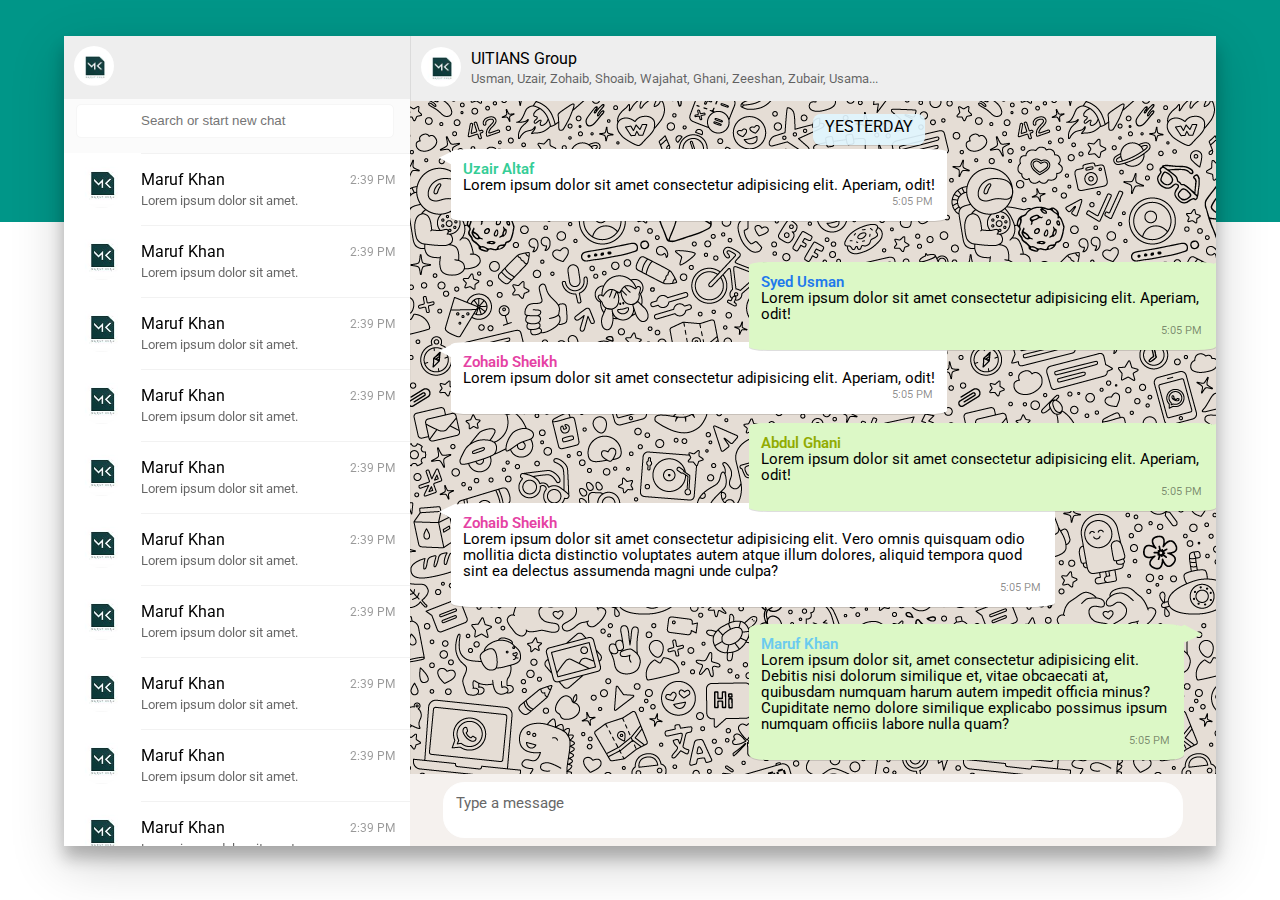
<file: index.html>
<!DOCTYPE html>
<html lang="en">

<head>
    <meta charset="UTF-8">
    <meta name="viewport" content="width=device-width, initial-scale=1.0">
    <meta http-equiv="X-UA-Compatible" content="ie=edge">
    <link rel="stylesheet" href="css/whatsapp.css">
    <link rel="stylesheet" href="https://use.fontawesome.com/releases/v5.2.0/css/all.css" integrity="sha384-hWVjflwFxL6sNzntih27bfxkr27PmbbK/iSvJ+a4+0owXq79v+lsFkW54bOGbiDQ"
        crossorigin="anonymous">
    <link href="https://fonts.googleapis.com/css?family=Roboto:100,300,400" rel="stylesheet">
    <title>WhatsApp Clone</title>
    <link rel="icon" type="image/png" href="images/favicon.png">
</head>

<body>
    <div class="green-header">
    </div>
    <div class="main-div">
        <div class="left-bar">
            <header>
                <div class="left-logo">
                    <img src="images/pp.jpg" alt="">
                </div>
                <div class="right-icons">
                    <i class="fas fa-circle-notch"></i>
                    <i class="fas fa-comment-alt"></i>
                    <i class="fas fa-ellipsis-v hover">
                        <div class="dropdown-content">
                            <a href="#">New Group</a>
                            <a href="#">Profile</a>
                            <a href="#">Archieved</a>
                            <a href="#">Starred</a>
                            <a href="#">Settings</a>
                            <a href="#">Logout</a>
                        </div>
                    </i>

                </div>
            </header>
            <div class="search-bar">
                <i class="fas fa-search"></i>
                <!-- <div class="search-text">Search or start new chat</div> -->
                <label for="">
                    <input type="text" placeholder="Search or start new chat">
                </label>
            </div>
            <div class="box">
                <div class="box1">
                    <div class="box-image">
                        <img src="images/pp.jpg" alt=""> </div>
                    <div class="box-text">
                        <div class="main-text">
                            <div class="box-heading">
                                Maruf Khan
                            </div>
                            <div class="timing">
                                2:39 PM
                            </div>
                        </div>
                        <div class="sub-text">
                            Lorem ipsum dolor sit amet.
                            <div class="hoverme">
                                <i class="fas fa-angle-down"></i>
                            </div>
                        </div>
                    </div>
                </div>
                <div class="box1">
                    <div class="box-image">
                        <img src="images/pp.jpg" alt=""> </div>
                    <div class="box-text">
                        <div class="main-text">
                            <div class="box-heading">
                                Maruf Khan
                            </div>
                            <div class="timing">
                                2:39 PM
                            </div>
                        </div>
                        <div class="sub-text">
                            Lorem ipsum dolor sit amet.
                            <div class="hoverme">
                                <i class="fas fa-angle-down"></i>
                            </div>
                        </div>

                    </div>
                </div>
                <div class="box1">
                    <div class="box-image">
                        <img src="images/pp.jpg" alt=""> </div>
                    <div class="box-text">
                        <div class="main-text">
                            <div class="box-heading">
                                Maruf Khan
                            </div>
                            <div class="timing">
                                2:39 PM
                            </div>
                        </div>
                        <div class="sub-text">
                            Lorem ipsum dolor sit amet.
                            <div class="hoverme">
                                <i class="fas fa-angle-down"></i>
                            </div>
                        </div>
                    </div>
                </div>
                <div class="box1">
                    <div class="box-image">
                        <img src="images/pp.jpg" alt=""> </div>
                    <div class="box-text">
                        <div class="main-text">
                            <div class="box-heading">
                                Maruf Khan
                            </div>
                            <div class="timing">
                                2:39 PM
                            </div>
                        </div>
                        <div class="sub-text">
                            Lorem ipsum dolor sit amet.
                            <div class="hoverme">
                                <i class="fas fa-angle-down"></i>
                            </div>
                        </div>
                    </div>
                </div>
                <div class="box1">
                    <div class="box-image">
                        <img src="images/pp.jpg" alt=""> </div>
                    <div class="box-text">
                        <div class="main-text">
                            <div class="box-heading">
                                Maruf Khan
                            </div>
                            <div class="timing">
                                2:39 PM
                            </div>
                        </div>
                        <div class="sub-text">
                            Lorem ipsum dolor sit amet.
                            <div class="hoverme">
                                <i class="fas fa-angle-down"></i>
                            </div>
                        </div>
                    </div>
                </div>
                <div class="box1">
                    <div class="box-image">
                        <img src="images/pp.jpg" alt=""> </div>
                    <div class="box-text">
                        <div class="main-text">
                            <div class="box-heading">
                                Maruf Khan
                            </div>
                            <div class="timing">
                                2:39 PM
                            </div>
                        </div>
                        <div class="sub-text">
                            Lorem ipsum dolor sit amet.
                            <div class="hoverme">
                                <i class="fas fa-angle-down"></i>
                            </div>
                        </div>
                    </div>
                </div>
                <div class="box1">
                    <div class="box-image">
                        <img src="images/pp.jpg" alt=""> </div>
                    <div class="box-text">
                        <div class="main-text">
                            <div class="box-heading">
                                Maruf Khan
                            </div>
                            <div class="timing">
                                2:39 PM
                            </div>
                        </div>
                        <div class="sub-text">
                            Lorem ipsum dolor sit amet.
                            <div class="hoverme">
                                <i class="fas fa-angle-down"></i>
                            </div>
                        </div>
                    </div>
                </div>
                <div class="box1">
                    <div class="box-image">
                        <img src="images/pp.jpg" alt=""> </div>
                    <div class="box-text">
                        <div class="main-text">
                            <div class="box-heading">
                                Maruf Khan
                            </div>
                            <div class="timing">
                                2:39 PM
                            </div>
                        </div>
                        <div class="sub-text">
                            Lorem ipsum dolor sit amet.
                            <div class="hoverme">
                                <i class="fas fa-angle-down"></i>
                            </div>
                        </div>
                    </div>
                </div>
                <div class="box1">
                    <div class="box-image">
                        <img src="images/pp.jpg" alt=""> </div>
                    <div class="box-text">
                        <div class="main-text">
                            <div class="box-heading">
                                Maruf Khan
                            </div>
                            <div class="timing">
                                2:39 PM
                            </div>
                        </div>
                        <div class="sub-text">
                            Lorem ipsum dolor sit amet.
                            <div class="hoverme">
                                <i class="fas fa-angle-down"></i>
                            </div>
                        </div>
                    </div>
                </div>
                <div class="box1">
                    <div class="box-image">
                        <img src="images/pp.jpg" alt=""> </div>
                    <div class="box-text">
                        <div class="main-text">
                            <div class="box-heading">
                                Maruf Khan
                            </div>
                            <div class="timing">
                                2:39 PM
                            </div>
                        </div>
                        <div class="sub-text">
                            Lorem ipsum dolor sit amet.
                            <div class="hoverme">
                                <i class="fas fa-angle-down"></i>
                            </div>
                        </div>
                    </div>
                </div>
                <div class="box1">
                    <div class="box-image">
                        <img src="images/pp.jpg" alt=""> </div>
                    <div class="box-text">
                        <div class="main-text">
                            <div class="box-heading">
                                Maruf Khan
                            </div>
                            <div class="timing">
                                2:39 PM
                            </div>
                        </div>
                        <div class="sub-text">
                            Lorem ipsum dolor sit amet.
                            <div class="hoverme">
                                <i class="fas fa-angle-down"></i>
                            </div>
                        </div>
                    </div>
                </div>

            </div>


        </div>
        <div class="right-bar">
            <header>
                <div class="left-logo">
                    <img src="images/pp.jpg" alt="">
                </div>
                <div class="chat-heading">
                    <div class="group-name">
                        <span>UITIANS Group</span>
                    </div>

                    <div class="sub-text">
                        <span>Usman, Uzair, Zohaib, Shoaib, Wajahat, Ghani, Zeeshan, Zubair, Usama...</span>
                    </div>
                </div>
                <div class="right-icons">
                    <i class="fas fa-search"></i>
                    <i class="fas fa-paperclip"></i>
                    <i class="fas fa-ellipsis-v hover">
                        <div class="dropdown-content">
                            <a href="#">New Group</a>
                            <a href="#">Profile</a>
                            <a href="#">Archieved</a>
                            <a href="#">Starred</a>
                            <a href="#">Settings</a>
                            <a href="#">Logout</a>
                        </div>
                    </i>
                </div>
            </header>
            <div class="chat-div">
                <div class="yesterday">
                    <span>YESTERDAY</span>
                </div>
                <div class="sender-box">
                    <span class="person-name">Uzair Altaf</span>
                    <br>
                    <span class="person-message">Lorem ipsum dolor sit amet consectetur adipisicing elit. Aperiam, odit!</span>
                    <br>
                    <span class="time-right">5:05 PM</span>
                </div>
                <div class="sender-box2">
                    <span class="person-name">Zohaib Sheikh</span>
                    <br>
                    <span class="person-message">Lorem ipsum dolor sit amet consectetur adipisicing elit. Aperiam, odit!</span>
                    <br>
                    <span class="time-right">5:05 PM</span>
                </div>
                <div class="sender-box3">
                    <span class="person-name">Zohaib Sheikh</span>
                    <br>
                    <span class="person-message">Lorem ipsum dolor sit amet consectetur adipisicing elit. Vero omnis quisquam odio mollitia dicta distinctio
                        voluptates autem atque illum dolores, aliquid tempora quod sint ea delectus assumenda magni unde
                        culpa?
                    </span>
                    <br>
                    <span class="time-right">5:05 PM</span>
                </div>

                <div class="today">
                    <span>TODAY</span>
                </div>
                <div class="receiver-box">
                    <span class="person-name">Syed Usman</span>
                    <br>
                    <span class="person-message">Lorem ipsum dolor sit amet consectetur adipisicing elit. Aperiam, odit!</span>
                    <br>
                    <span class="time-right">5:05 PM</span>
                </div>
                <div class="receiver-box2">
                    <span class="person-name">Abdul Ghani</span>
                    <br>
                    <span class="person-message">Lorem ipsum dolor sit amet consectetur adipisicing elit. Aperiam, odit!</span>
                    <br>
                    <span class="time-right">5:05 PM</span>
                </div>
                <div class="receiver-box3">
                    <span class="person-name">Maruf Khan</span>
                    <br>
                    <span class="person-message">Lorem ipsum dolor sit, amet consectetur adipisicing elit. Debitis nisi dolorum similique et, vitae obcaecati
                        at, quibusdam numquam harum autem impedit officia minus? Cupiditate nemo dolore similique explicabo
                        possimus ipsum numquam officiis labore nulla quam?</span>
                    <br>
                    <span class="time-right">5:05 PM</span>
                </div>
            </div>
            <footer>
                <div class="left">
                    <i class="far fa-grin"></i>
                </div>
                <div class="center">
                    <div class="dynamictext" contentEditable="true" data-text="Type a message"></div>
                    <!-- <textarea name="" id="" cols="115" rows="5" placeholder="Type a message"></textarea> -->
                </div>
                <div class="right">
                    <i class="fas fa-microphone"></i>
                </div>
            </footer>
        </div>
    </div>
</body>

</html>
</file>
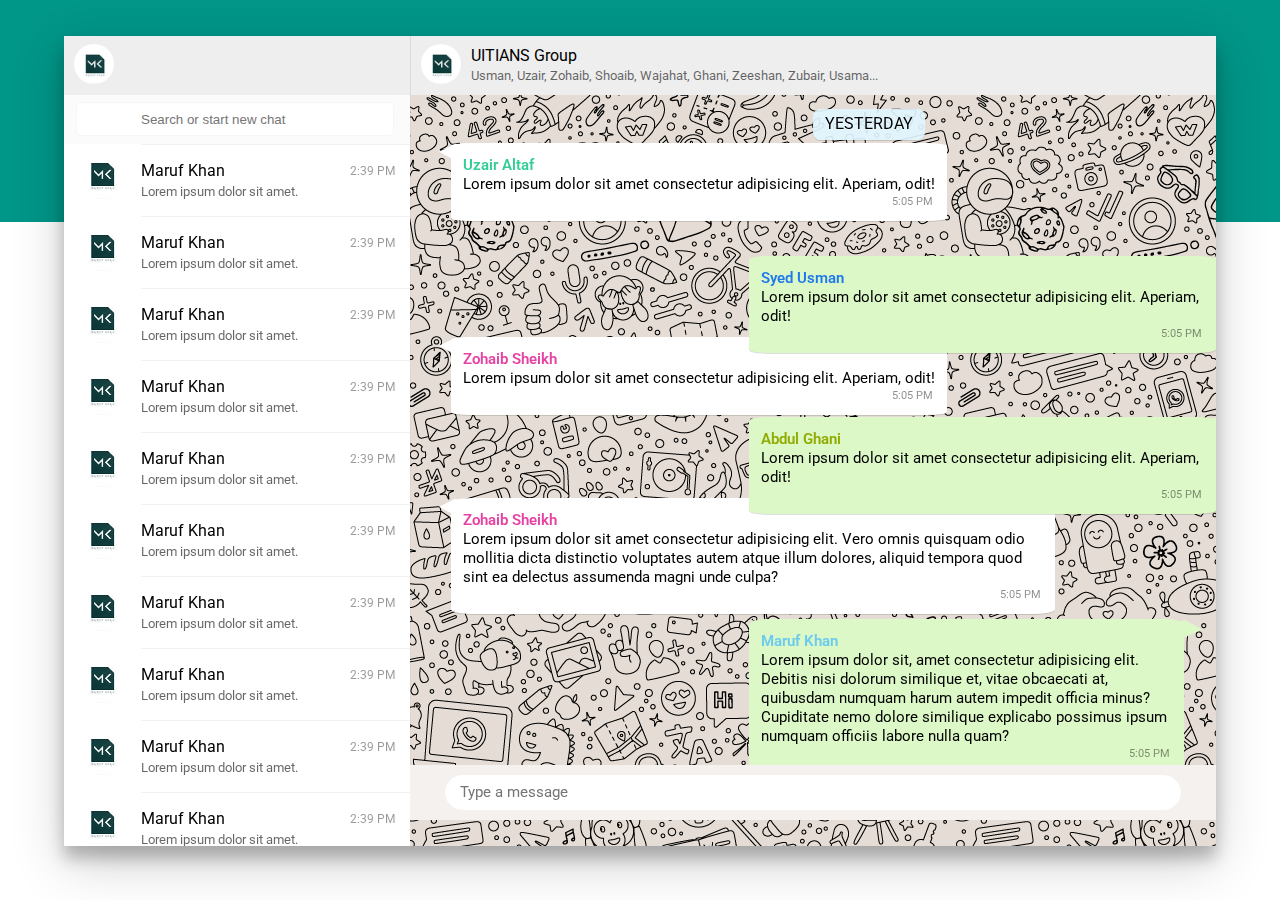
<file: whatsapp.html>
<!DOCTYPE html>
<html lang="en">

<head>
    <meta charset="UTF-8">
    <meta name="viewport" content="width=device-width, initial-scale=1.0">
    <meta http-equiv="X-UA-Compatible" content="ie=edge">
    <link rel="stylesheet" href="whatsapp.css">
    <link rel="stylesheet" href="https://use.fontawesome.com/releases/v5.2.0/css/all.css" integrity="sha384-hWVjflwFxL6sNzntih27bfxkr27PmbbK/iSvJ+a4+0owXq79v+lsFkW54bOGbiDQ"
        crossorigin="anonymous">
    <link href="https://fonts.googleapis.com/css?family=Roboto:100,300,400" rel="stylesheet">
    <title>WhatsApp Clone</title>
    <link rel="icon" type="image/png" href="images/favicon.png">
</head>

<body>
    <div class="green-header">
    </div>
    <div class="main-div">
        <div class="left-bar">
            <header>
                <div class="left-logo">
                    <img src="images/pp.jpg" alt="">
                </div>
                <div class="right-icons">
                    <i class="fas fa-circle-notch"></i>
                    <i class="fas fa-comment-alt"></i>
                    <i class="fas fa-ellipsis-v hover">
                        <div class="dropdown-content">
                            <a href="#">New Group</a>
                            <a href="#">Profile</a>
                            <a href="#">Archieved</a>
                            <a href="#">Starred</a>
                            <a href="#">Settings</a>
                            <a href="#">Logout</a>
                        </div>
                    </i>

                </div>
            </header>
            <div class="search-bar">
                <i class="fas fa-search"></i>
                <!-- <div class="search-text">Search or start new chat</div> -->
                <label for="">
                    <input type="text" placeholder="Search or start new chat">
                </label>
            </div>
            <div class="box">
                <div class="box1">
                    <div class="box-image">
                        <img src="images/pp.jpg" alt=""> </div>
                    <div class="box-text">
                        <div class="main-text">
                            <div class="box-heading">
                                Maruf Khan
                            </div>
                            <div class="timing">
                                2:39 PM
                            </div>
                        </div>
                        <div class="sub-text">
                            Lorem ipsum dolor sit amet.
                            <div class="hoverme">
                                <i class="fas fa-angle-down"></i>
                            </div>
                        </div>
                    </div>
                </div>
                <div class="box1">
                    <div class="box-image">
                        <img src="images/pp.jpg" alt=""> </div>
                    <div class="box-text">
                        <div class="main-text">
                            <div class="box-heading">
                                Maruf Khan
                            </div>
                            <div class="timing">
                                2:39 PM
                            </div>
                        </div>
                        <div class="sub-text">
                            Lorem ipsum dolor sit amet.
                            <div class="hoverme">
                                <i class="fas fa-angle-down"></i>
                            </div>
                        </div>

                    </div>
                </div>
                <div class="box1">
                    <div class="box-image">
                        <img src="images/pp.jpg" alt=""> </div>
                    <div class="box-text">
                        <div class="main-text">
                            <div class="box-heading">
                                Maruf Khan
                            </div>
                            <div class="timing">
                                2:39 PM
                            </div>
                        </div>
                        <div class="sub-text">
                            Lorem ipsum dolor sit amet.
                            <div class="hoverme">
                                <i class="fas fa-angle-down"></i>
                            </div>
                        </div>
                    </div>
                </div>
                <div class="box1">
                    <div class="box-image">
                        <img src="images/pp.jpg" alt=""> </div>
                    <div class="box-text">
                        <div class="main-text">
                            <div class="box-heading">
                                Maruf Khan
                            </div>
                            <div class="timing">
                                2:39 PM
                            </div>
                        </div>
                        <div class="sub-text">
                            Lorem ipsum dolor sit amet.
                            <div class="hoverme">
                                <i class="fas fa-angle-down"></i>
                            </div>
                        </div>
                    </div>
                </div>
                <div class="box1">
                    <div class="box-image">
                        <img src="images/pp.jpg" alt=""> </div>
                    <div class="box-text">
                        <div class="main-text">
                            <div class="box-heading">
                                Maruf Khan
                            </div>
                            <div class="timing">
                                2:39 PM
                            </div>
                        </div>
                        <div class="sub-text">
                            Lorem ipsum dolor sit amet.
                            <div class="hoverme">
                                <i class="fas fa-angle-down"></i>
                            </div>
                        </div>
                    </div>
                </div>
                <div class="box1">
                    <div class="box-image">
                        <img src="images/pp.jpg" alt=""> </div>
                    <div class="box-text">
                        <div class="main-text">
                            <div class="box-heading">
                                Maruf Khan
                            </div>
                            <div class="timing">
                                2:39 PM
                            </div>
                        </div>
                        <div class="sub-text">
                            Lorem ipsum dolor sit amet.
                            <div class="hoverme">
                                <i class="fas fa-angle-down"></i>
                            </div>
                        </div>
                    </div>
                </div>
                <div class="box1">
                    <div class="box-image">
                        <img src="images/pp.jpg" alt=""> </div>
                    <div class="box-text">
                        <div class="main-text">
                            <div class="box-heading">
                                Maruf Khan
                            </div>
                            <div class="timing">
                                2:39 PM
                            </div>
                        </div>
                        <div class="sub-text">
                            Lorem ipsum dolor sit amet.
                            <div class="hoverme">
                                <i class="fas fa-angle-down"></i>
                            </div>
                        </div>
                    </div>
                </div>
                <div class="box1">
                    <div class="box-image">
                        <img src="images/pp.jpg" alt=""> </div>
                    <div class="box-text">
                        <div class="main-text">
                            <div class="box-heading">
                                Maruf Khan
                            </div>
                            <div class="timing">
                                2:39 PM
                            </div>
                        </div>
                        <div class="sub-text">
                            Lorem ipsum dolor sit amet.
                            <div class="hoverme">
                                <i class="fas fa-angle-down"></i>
                            </div>
                        </div>
                    </div>
                </div>
                <div class="box1">
                    <div class="box-image">
                        <img src="images/pp.jpg" alt=""> </div>
                    <div class="box-text">
                        <div class="main-text">
                            <div class="box-heading">
                                Maruf Khan
                            </div>
                            <div class="timing">
                                2:39 PM
                            </div>
                        </div>
                        <div class="sub-text">
                            Lorem ipsum dolor sit amet.
                            <div class="hoverme">
                                <i class="fas fa-angle-down"></i>
                            </div>
                        </div>
                    </div>
                </div>
                <div class="box1">
                    <div class="box-image">
                        <img src="images/pp.jpg" alt=""> </div>
                    <div class="box-text">
                        <div class="main-text">
                            <div class="box-heading">
                                Maruf Khan
                            </div>
                            <div class="timing">
                                2:39 PM
                            </div>
                        </div>
                        <div class="sub-text">
                            Lorem ipsum dolor sit amet.
                            <div class="hoverme">
                                <i class="fas fa-angle-down"></i>
                            </div>
                        </div>
                    </div>
                </div>
                <div class="box1">
                    <div class="box-image">
                        <img src="images/pp.jpg" alt=""> </div>
                    <div class="box-text">
                        <div class="main-text">
                            <div class="box-heading">
                                Maruf Khan
                            </div>
                            <div class="timing">
                                2:39 PM
                            </div>
                        </div>
                        <div class="sub-text">
                            Lorem ipsum dolor sit amet.
                            <div class="hoverme">
                                <i class="fas fa-angle-down"></i>
                            </div>
                        </div>
                    </div>
                </div>

            </div>


        </div>
        <div class="right-bar">
            <header>
                <div class="left-logo">
                    <img src="images/pp.jpg" alt="">
                </div>
                <div class="chat-heading">
                    <div class="group-name">
                        <span>UITIANS Group</span>
                    </div>

                    <div class="sub-text">
                        <span>Usman, Uzair, Zohaib, Shoaib, Wajahat, Ghani, Zeeshan, Zubair, Usama...</span>
                    </div>
                </div>
                <div class="right-icons">
                    <i class="fas fa-search"></i>
                    <i class="fas fa-paperclip"></i>
                    <i class="fas fa-ellipsis-v hover">
                        <div class="dropdown-content">
                            <a href="#">New Group</a>
                            <a href="#">Profile</a>
                            <a href="#">Archieved</a>
                            <a href="#">Starred</a>
                            <a href="#">Settings</a>
                            <a href="#">Logout</a>
                        </div>
                    </i>
                </div>
            </header>
            <div class="chat-div">
                <div class="yesterday">
                    <span>YESTERDAY</span>
                </div>
                <div class="sender-box">
                    <span class="person-name">Uzair Altaf</span>
                    <br>
                    <span class="person-message">Lorem ipsum dolor sit amet consectetur adipisicing elit. Aperiam, odit!</span>
                    <br>
                    <span class="time-right">5:05 PM</span>
                </div>
                <div class="sender-box2">
                    <span class="person-name">Zohaib Sheikh</span>
                    <br>
                    <span class="person-message">Lorem ipsum dolor sit amet consectetur adipisicing elit. Aperiam, odit!</span>
                    <br>
                    <span class="time-right">5:05 PM</span>
                </div>
                <div class="sender-box3">
                    <span class="person-name">Zohaib Sheikh</span>
                    <br>
                    <span class="person-message">Lorem ipsum dolor sit amet consectetur adipisicing elit. Vero omnis quisquam odio mollitia dicta distinctio
                        voluptates autem atque illum dolores, aliquid tempora quod sint ea delectus assumenda magni unde
                        culpa?
                    </span>
                    <br>
                    <span class="time-right">5:05 PM</span>
                </div>

                <div class="today">
                    <span>TODAY</span>
                </div>
                <div class="receiver-box">
                    <span class="person-name">Syed Usman</span>
                    <br>
                    <span class="person-message">Lorem ipsum dolor sit amet consectetur adipisicing elit. Aperiam, odit!</span>
                    <br>
                    <span class="time-right">5:05 PM</span>
                </div>
                <div class="receiver-box2">
                    <span class="person-name">Abdul Ghani</span>
                    <br>
                    <span class="person-message">Lorem ipsum dolor sit amet consectetur adipisicing elit. Aperiam, odit!</span>
                    <br>
                    <span class="time-right">5:05 PM</span>
                </div>
                <div class="receiver-box3">
                    <span class="person-name">Maruf Khan</span>
                    <br>
                    <span class="person-message">Lorem ipsum dolor sit, amet consectetur adipisicing elit. Debitis nisi dolorum similique et, vitae obcaecati
                        at, quibusdam numquam harum autem impedit officia minus? Cupiditate nemo dolore similique explicabo
                        possimus ipsum numquam officiis labore nulla quam?</span>
                    <br>
                    <span class="time-right">5:05 PM</span>
                </div>
            </div>
            <footer>
                <div class="left">
                    <i class="far fa-grin"></i>
                </div>
                <div class="center">
                    <textarea name="" id="" cols="115" rows="5" placeholder="Type a message"></textarea>
                </div>
                <div class="right">
                    <i class="fas fa-microphone"></i>
                </div>
            </footer>
        </div>
    </div>
</body>

</html>
</file>
<file: css/whatsapp.css>
@charset "UTF-8";
html,
body,
div,
span,
applet,
object,
iframe,
h1,
h2,
h3,
h4,
h5,
h6,
p,
blockquote,
pre,
a,
abbr,
acronym,
address,
big,
cite,
code,
del,
dfn,
em,
img,
ins,
kbd,
q,
s,
samp,
small,
strike,
strong,
sub,
sup,
tt,
var,
b,
u,
i,
center,
dl,
dt,
dd,
ol,
ul,
li,
fieldset,
form,
label,
legend,
table,
caption,
tbody,
tfoot,
thead,
tr,
th,
td,
article,
aside,
canvas,
details,
embed,
figure,
figcaption,
footer,
header,
hgroup,
menu,
nav,
output,
ruby,
section,
summary,
time,
mark,
audio,
video {
  margin: 0;
  padding: 0;
  border: 0;
  font-size: 100%;
  font: inherit;
  vertical-align: baseline;
}

/* HTML5 display-role reset for older browsers */
article,
aside,
details,
figcaption,
figure,
footer,
header,
hgroup,
menu,
nav,
section {
  display: block;
}

body {
  line-height: 1;
}

ol,
ul {
  list-style: none;
}

blockquote,
q {
  quotes: none;
}

blockquote:before,
blockquote:after,
q:before,
q:after {
  content: "";
  content: none;
}

table {
  border-collapse: collapse;
  border-spacing: 0;
}

.box::-webkit-scrollbar {
  width: 0.5em;
}

.chat-div::-webkit-scrollbar {
  width: 0.5em;
}

.box::-webkit-scrollbar-track {
  -webkit-box-shadow: inset 0 0 6px rgba(0, 0, 0, 0.2);
}

.chat-div::-webkit-scrollbar-track {
  -webkit-box-shadow: inset 0 0 6px rgba(0, 0, 0, 0.2);
}

.box::-webkit-scrollbar-thumb {
  background-color: darkgrey;
  outline: 1px solid slategrey;
}

.chat-div::-webkit-scrollbar-thumb {
  background-color: darkgrey;
  outline: 1px solid slategrey;
}

.green-header {
  background-color: #009688;
  height: 222px;
  top: 0;
  width: 100%;
  z-index: 1;
  left: 0;
  position: absolute;
}

.main-div {
  box-shadow: 0 17px 50px 0 rgba(0, 0, 0, 0.19), 0 12px 15px 0 rgba(0, 0, 0, 0.24);
  background-color: darkslategray;
  height: 90%;
  width: 90%;
  position: absolute;
  display: flex;
  z-index: 9999;
  margin: 0 auto;
  top: 4%;
  left: 5%;
}
.main-div .left-bar {
  left: 0;
  top: 0;
  width: 30%;
  height: 100%;
  background-color: #fff;
}
.main-div .left-bar header {
  background-color: #eeeeee;
  height: 7%;
  width: 27%;
  align-items: center;
  position: fixed;
  z-index: 1000;
  display: flex;
}
.main-div .left-bar header .left-logo {
  flex-grow: 1;
  padding: 10px;
  align-items: center;
}
.main-div .left-bar header .left-logo img {
  -webkit-user-drag: none;
  -moz-user-drag: none;
  border-radius: 50%;
  width: 40px;
  height: 40px;
}
.main-div .left-bar header .right-icons {
  padding: 10px;
}
.main-div .left-bar header .right-icons i {
  cursor: pointer;
  padding-right: 30px;
  color: #808080a3;
  font-size: 1.1rem;
}
.main-div .left-bar header .right-icons .hover:hover > div {
  display: block;
}
.main-div .left-bar header .right-icons .dropdown-content {
  font-family: "Roboto", sans-serif;
  padding: 9px 0px;
  display: none;
  position: absolute;
  right: 9%;
  background-color: white;
  border-radius: 3px;
  min-width: 150px;
  box-shadow: 0px 8px 16px 0px rgba(0, 0, 0, 0.2);
  z-index: 1;
}
.main-div .left-bar header .right-icons .dropdown-content a {
  font-weight: 300;
  color: black;
  padding: 12px 16px;
  text-decoration: none;
  display: block;
}
.main-div .left-bar header .right-icons .dropdown-content a:hover {
  background-color: #f1f1f1;
}
.main-div .left-bar .search-bar {
  background-color: #fbfbfb;
  flex: none;
  height: 7%;
  top: 7.5%;
  box-sizing: border-box;
  position: relative;
  z-index: 100;
}
.main-div .left-bar .search-bar i {
  color: lightgray;
  background: none !important;
  position: absolute;
  z-index: 100;
  width: 24px;
  height: 24px;
  left: 24px;
  top: 15px;
}
.main-div .left-bar .search-bar label {
  margin-left: 12px;
  padding-left: 64px;
  padding-right: 54px;
  background-color: #fff;
  border-radius: 5px;
  border: 1px solid #f6f6f6;
  margin-top: 7px;
  align-items: center;
  box-sizing: border-box;
  display: flex;
  height: 34px;
  width: calc(100% - 28px);
  position: absolute;
}
.main-div .left-bar .search-bar label input {
  outline: none;
  resize: none;
  padding: 0;
  border: none;
  text-align: left;
  width: 100%;
  height: 24px;
}
.main-div .left-bar .box {
  flex-direction: column;
  flex-grow: 1;
  z-index: 1;
  margin: 0;
  padding: 0;
  border: 0;
  height: 77%;
  width: 27%;
  top: 17%;
  position: fixed;
  overflow-x: hidden;
  overflow-y: scroll;
}
.main-div .left-bar .box .box1 {
  font-family: "Roboto", sans-serif;
  display: flex;
  flex-direction: row;
  height: 72px;
  width: 100%;
  position: relative;
}
.main-div .left-bar .box .box1:hover {
  background-color: rgba(211, 211, 211, 0.425);
}
.main-div .left-bar .box .box-image {
  padding: 6px 15px 0 13px;
}
.main-div .left-bar .box img {
  user-select: none;
  -webkit-user-drag: none;
  -moz-user-drag: none;
  width: 49px;
  height: 49px;
  border-radius: 50%;
}
.main-div .left-bar .box .box-text {
  display: flex;
  flex-grow: 1;
  flex-direction: column;
  padding-right: 15px;
  border-top: 1px solid #f2f2f2;
  justify-content: center;
}
.main-div .left-bar .box .main-text {
  display: flex;
  align-items: center;
  line-height: normal;
}
.main-div .left-bar .box .main-text .box-heading {
  font-weight: normal;
  font-size: 16px;
  line-height: 21px;
  display: flex;
  text-align: left;
  flex-grow: 1;
}
.main-div .left-bar .box .main-text .timing {
  color: rgba(0, 0, 0, 0.4);
  flex: none;
  font-size: 12px;
  overflow: hidden;
}
.main-div .left-bar .box .sub-text {
  align-items: center;
  color: rgba(0, 0, 0, 0.6);
  display: flex;
  font-size: 13px;
  line-height: 19px;
  min-height: 20px;
}
.main-div .left-bar .box .hoverme {
  color: lightgray;
  float: right;
  padding-left: 37%;
  font-size: 22px;
  cursor: pointer;
}
.main-div .left-bar .box .hoverme i {
  display: none;
}
.main-div .left-bar .box .sub-text:hover > .hoverme i {
  display: block;
}
.main-div .right-bar {
  background-image: url(../images/chat-bg.png);
  height: 100%;
  width: 70%;
  background-color: #e5ddd5;
}
.main-div .right-bar header {
  border-left: 1px solid rgba(0, 0, 0, 0.08);
  box-sizing: border-box;
  display: flex;
  background-color: #eeeeee;
  height: 8%;
  width: 100%;
  align-items: center;
  position: relative;
  z-index: 1000;
}
.main-div .right-bar header .left-logo {
  padding: 10px;
  align-items: center;
}
.main-div .right-bar header .left-logo img {
  -webkit-user-drag: none;
  -moz-user-drag: none;
  border-radius: 50%;
  width: 40px;
  height: 40px;
}
.main-div .right-bar header .chat-heading {
  flex-direction: column;
  flex-grow: 1;
  display: flex;
}
.main-div .right-bar header .chat-heading .group-name {
  display: flex;
}
.main-div .right-bar header .chat-heading .group-name span {
  font-family: "Roboto", sans-serif;
  font-weight: normal;
  font-size: 16px;
  line-height: 21px;
  overflow: hidden;
  display: flex;
  white-space: nowrap;
  text-overflow: ellipsis;
}
.main-div .right-bar header .chat-heading .sub-text span {
  color: rgba(0, 0, 0, 0.6);
  font-size: 13px;
  font-family: "Roboto", sans-serif;
  font-weight: normal;
  line-height: 20px;
  min-height: 20px;
}
.main-div .right-bar header .right-icons {
  padding: 10px;
}
.main-div .right-bar header .right-icons i {
  cursor: pointer;
  padding-right: 30px;
  color: #808080a3;
  font-size: 1.1rem;
}
.main-div .right-bar header .right-icons .hover:hover > div {
  display: block;
}
.main-div .right-bar header .right-icons .dropdown-content {
  font-family: "Roboto", sans-serif;
  padding: 9px 0px;
  display: none;
  position: absolute;
  right: 4%;
  background-color: white;
  border-radius: 3px;
  min-width: 150px;
  box-shadow: 0px 8px 16px 0px rgba(0, 0, 0, 0.2);
  z-index: 1;
}
.main-div .right-bar header .right-icons .dropdown-content a {
  font-weight: 300;
  color: black;
  padding: 12px 16px;
  text-decoration: none;
  display: block;
}
.main-div .right-bar header .right-icons .dropdown-content a:hover {
  background-color: #f1f1f1;
}
.main-div .right-bar .chat-div {
  font-family: "Roboto", sans-serif;
  left: 0;
  top: 0;
  position: relative;
  box-sizing: border-box;
  display: flex;
  height: 84%;
  overflow-x: hidden;
  overflow-y: scroll;
  width: 100%;
  border-left: 1px solid rgba(0, 0, 0, 0.03);
}
.main-div .right-bar .chat-div .sender-box {
  position: absolute;
  background-color: #fff;
  padding: 12px;
  border-radius: 4%;
  box-shadow: 0 1px 0.5px rgba(0, 0, 0, 0.13);
  margin: 6% 6% 2% 5%;
}
.main-div .right-bar .chat-div .sender-box .person-name {
  font-weight: 600;
  font-size: 15px;
  color: #35cd96;
}
.main-div .right-bar .chat-div .sender-box:before {
  background-color: #fff;
  content: " ";
  display: block;
  height: 15px;
  position: absolute;
  top: 2px;
  transform: rotate(46deg) skew(-42deg);
  -moz-transform: rotate(29deg) skew(-35deg);
  -webkit-transform: rotate(29deg) skew(-35deg);
  width: 20px;
  left: -1%;
}
.main-div .right-bar .chat-div .sender-box2 {
  position: absolute;
  background-color: #fff;
  padding: 12px;
  border-radius: 4%;
  box-shadow: 0 1px 0.5px rgba(0, 0, 0, 0.13);
  margin: 30% 6% 2% 5%;
}
.main-div .right-bar .chat-div .sender-box2 .person-name {
  font-weight: 600;
  font-size: 15px;
  color: #e542a3;
}
.main-div .right-bar .chat-div .sender-box2:before {
  background-color: #fff;
  content: " ";
  display: block;
  height: 15px;
  position: absolute;
  top: 2px;
  transform: rotate(46deg) skew(-42deg);
  -moz-transform: rotate(29deg) skew(-35deg);
  -webkit-transform: rotate(29deg) skew(-35deg);
  width: 20px;
  left: -1%;
}
.main-div .right-bar .chat-div .sender-box3 {
  position: absolute;
  background-color: #fff;
  padding: 12px;
  border-radius: 4%;
  box-shadow: 0 1px 0.5px rgba(0, 0, 0, 0.13);
  margin: 50% 20% 2% 5%;
}
.main-div .right-bar .chat-div .sender-box3 .person-name {
  font-weight: 600;
  font-size: 15px;
  color: #e542a3;
}
.main-div .right-bar .chat-div .sender-box3:before {
  background-color: #fff;
  content: " ";
  display: block;
  height: 15px;
  position: absolute;
  top: 2px;
  transform: rotate(46deg) skew(-42deg);
  -moz-transform: rotate(29deg) skew(-35deg);
  -webkit-transform: rotate(29deg) skew(-35deg);
  width: 20px;
  left: -0.85%;
}
.main-div .right-bar .chat-div .receiver-box {
  position: absolute;
  background-color: #dcf8c6;
  padding: 12px;
  border-radius: 4%;
  box-shadow: 0 1px 0.5px rgba(0, 0, 0, 0.13);
  margin: 20% 0 2% 42%;
}
.main-div .right-bar .chat-div .receiver-box .person-name {
  font-weight: 600;
  font-size: 15px;
  color: #1f7aec;
}
.main-div .right-bar .chat-div .receiver-box:before {
  background-color: #dcf8c6;
  content: " ";
  display: block;
  height: 15px;
  position: absolute;
  top: 2px;
  transform: rotate(46deg) skew(-42deg);
  -moz-transform: rotate(29deg) skew(-35deg);
  -webkit-transform: rotate(29deg) skew(-35deg);
  width: 20px;
  left: 98%;
}
.main-div .right-bar .chat-div .receiver-box2 {
  position: absolute;
  background-color: #dcf8c6;
  padding: 12px;
  border-radius: 4%;
  box-shadow: 0 1px 0.5px rgba(0, 0, 0, 0.13);
  margin: 40% 0 2% 42%;
}
.main-div .right-bar .chat-div .receiver-box2 .person-name {
  font-weight: 600;
  font-size: 15px;
  color: #91ab01;
}
.main-div .right-bar .chat-div .receiver-box2:before {
  background-color: #dcf8c6;
  content: " ";
  display: block;
  height: 15px;
  position: absolute;
  top: 2px;
  transform: rotate(46deg) skew(-42deg);
  -moz-transform: rotate(29deg) skew(-35deg);
  -webkit-transform: rotate(29deg) skew(-35deg);
  width: 20px;
  left: 98%;
}
.main-div .right-bar .chat-div .receiver-box3 {
  position: absolute;
  background-color: #dcf8c6;
  padding: 12px;
  border-radius: 4%;
  box-shadow: 0 1px 0.5px rgba(0, 0, 0, 0.13);
  margin: 65% 4% 2% 42%;
}
.main-div .right-bar .chat-div .receiver-box3 .person-name {
  font-weight: 600;
  font-size: 15px;
  color: #6bcbef;
}
.main-div .right-bar .chat-div .receiver-box3:before {
  background-color: #dcf8c6;
  content: " ";
  display: block;
  height: 15px;
  position: absolute;
  top: 2px;
  transform: rotate(46deg) skew(-42deg);
  -moz-transform: rotate(29deg) skew(-35deg);
  -webkit-transform: rotate(29deg) skew(-35deg);
  width: 20px;
  left: 98%;
}
.main-div .right-bar .chat-div .yesterday {
  height: 20px;
  max-width: 100% !important;
  background-color: rgba(225, 245, 254, 0.92);
  border-radius: 7.5px;
  padding: 5px 12px 6px 12px;
  text-align: center;
  box-shadow: 0 1px 0.5px rgba(0, 0, 0, 0.13);
  text-shadow: 0 1px 0 rgba(255, 255, 255, 0.4);
  left: 50%;
  top: 2%;
  position: absolute;
}
.main-div .right-bar .chat-div .today {
  height: 20px;
  max-width: 100% !important;
  background-color: rgba(225, 245, 254, 0.92);
  border-radius: 7.5px;
  padding: 5px 12px 6px 12px;
  text-align: center;
  box-shadow: 0 1px 0.5px rgba(0, 0, 0, 0.13);
  text-shadow: 0 1px 0 rgba(255, 255, 255, 0.4);
  left: 50%;
  top: 25%;
  position: absolute;
}
.main-div .right-bar .chat-div .person-message {
  font-size: 15px;
}
.main-div .right-bar .chat-div .time-right {
  float: right;
  color: rgba(0, 0, 0, 0.45);
  font-family: "Roboto", sans-serif;
  font-size: 11px;
  height: 15px;
  line-height: 15px;
  white-space: nowrap;
  margin: 1px 2px 0px 0px;
}
.main-div .right-bar footer {
  display: flex;
  bottom: 6%;
  z-index: 1;
  min-height: 8%;
  position: fixed;
  width: 63%;
  box-sizing: border-box;
  padding: 3px;
  background-color: #f5f1ee;
}
.main-div .right-bar footer .left {
  cursor: pointer;
  display: flex;
  max-height: 45px;
  padding: 5px 10px;
  font-size: 25px;
  margin-top: 10px;
  color: #808080a3;
}
.main-div .right-bar footer .center {
  background-color: #fff;
  border-color: #fff;
  border-radius: 21px;
  border-style: solid;
  border-width: 1px;
  padding: 2px 12px;
  margin: 5px 10px;
  box-sizing: border-box;
  flex: 1 1 auto;
  line-height: 20px;
  min-height: 18px;
  min-width: 0;
}
.main-div .right-bar footer .center .dynamictext {
  color: #686868;
  margin-top: 8px;
  font-size: 15px;
  font-family: "Roboto", sans-serif;
  display: inline-block;
  border: none;
  outline: none;
  resize: none;
  min-height: 22px;
  max-height: 50px;
  overflow: auto;
  overflow-x: hidden;
  width: 100%;
}
.main-div .right-bar footer .center [contentEditable=true]:empty:not(:focus):before {
  content: attr(data-text);
}
.main-div .right-bar footer .right {
  cursor: pointer;
  display: flex;
  max-height: 45px;
  padding: 5px 10px;
  font-size: 25px;
  margin-top: 10px;
  color: #808080a3;
}

/*# sourceMappingURL=whatsapp.css.map */
</file>
<file: whatsapp.css>
@charset "UTF-8";
.left-bar {
  background-color: lightgray;
}

.left-bar::-webkit-scrollbar {
  width: 0.5em;
}

.chat-div::-webkit-scrollbar {
  width: 0.5em;
}

.left-bar::-webkit-scrollbar-track {
  -webkit-box-shadow: inset 0 0 6px rgba(0, 0, 0, 0.2);
}

.chat-div::-webkit-scrollbar-track {
  -webkit-box-shadow: inset 0 0 6px rgba(0, 0, 0, 0.2);
}

.left-bar::-webkit-scrollbar-thumb {
  background-color: darkgrey;
  outline: 1px solid slategrey;
}

.chat-div::-webkit-scrollbar-thumb {
  background-color: darkgrey;
  outline: 1px solid slategrey;
}

.green-header {
  background-color: #009688;
  height: 222px;
  top: 0;
  width: 100%;
  z-index: 1;
  left: 0;
  position: absolute;
}

.main-div {
  box-shadow: 0 17px 50px 0 rgba(0, 0, 0, 0.19), 0 12px 15px 0 rgba(0, 0, 0, 0.24);
  background-color: darkslategray;
  height: 90%;
  width: 90%;
  position: absolute;
  display: flex;
  z-index: 9999;
  margin: 0 auto;
  top: 4%;
  left: 5%;
}
.main-div .left-bar {
  left: 0;
  top: 0;
  width: 30%;
  height: 100%;
  background-color: #fff;
  overflow: auto;
}
.main-div .left-bar header {
  background-color: #eeeeee;
  height: 59px;
  width: 100%;
  align-items: center;
  position: relative;
  z-index: 1000;
  display: flex;
}
.main-div .left-bar header .left-logo {
  flex-grow: 1;
  padding: 10px;
  align-items: center;
}
.main-div .left-bar header .left-logo img {
  border-radius: 50%;
  width: 40px;
  height: 40px;
}
.main-div .left-bar header .right-icons {
  padding: 10px;
}
.main-div .left-bar header .right-icons i {
  cursor: pointer;
  padding-right: 30px;
  color: #808080a3;
  font-size: 1.1rem;
}
.main-div .left-bar header .right-icons .hover:hover > div {
  display: block;
}
.main-div .left-bar header .right-icons .dropdown-content {
  font-family: "Roboto", sans-serif;
  padding: 9px 0px;
  display: none;
  position: absolute;
  right: 9%;
  background-color: white;
  border-radius: 3px;
  min-width: 150px;
  box-shadow: 0px 8px 16px 0px rgba(0, 0, 0, 0.2);
  z-index: 1;
}
.main-div .left-bar header .right-icons .dropdown-content a {
  font-weight: 300;
  color: black;
  padding: 12px 16px;
  text-decoration: none;
  display: block;
}
.main-div .left-bar header .right-icons .dropdown-content a:hover {
  background-color: #f1f1f1;
}
.main-div .left-bar .search-bar {
  background-color: #fbfbfb;
  flex: none;
  height: 49px;
  box-sizing: border-box;
  position: relative;
  z-index: 100;
}
.main-div .left-bar .search-bar i {
  color: lightgray;
  background: none !important;
  position: absolute;
  z-index: 100;
  width: 24px;
  height: 24px;
  left: 24px;
  top: 15px;
}
.main-div .left-bar .search-bar label {
  margin-left: 12px;
  padding-left: 64px;
  padding-right: 54px;
  background-color: #fff;
  border-radius: 5px;
  border: 1px solid #f6f6f6;
  margin-top: 7px;
  align-items: center;
  box-sizing: border-box;
  display: flex;
  height: 34px;
  width: calc(100% - 28px);
  position: absolute;
}
.main-div .left-bar .search-bar label input {
  outline: none;
  resize: none;
  padding: 0;
  border: none;
  text-align: left;
  width: 100%;
  height: 24px;
}
.main-div .left-bar .box {
  display: flex;
  flex-direction: column;
  flex-grow: 1;
  z-index: 1;
  margin: 0;
  padding: 0;
  border: 0;
}
.main-div .left-bar .box .box1 {
  font-family: "Roboto", sans-serif;
  display: flex;
  flex-direction: row;
  height: 72px;
  width: 100%;
  position: relative;
}
.main-div .left-bar .box .box1:hover {
  background-color: rgba(211, 211, 211, 0.425);
}
.main-div .left-bar .box .box-image {
  padding: 6px 15px 0 13px;
}
.main-div .left-bar .box img {
  width: 49px;
  height: 49px;
  border-radius: 50%;
}
.main-div .left-bar .box .box-text {
  display: flex;
  flex-grow: 1;
  flex-direction: column;
  padding-right: 15px;
  border-top: 1px solid #f2f2f2;
  justify-content: center;
}
.main-div .left-bar .box .main-text {
  display: flex;
  align-items: center;
  line-height: normal;
}
.main-div .left-bar .box .main-text .box-heading {
  font-weight: normal;
  font-size: 16px;
  line-height: 21px;
  display: flex;
  text-align: left;
  flex-grow: 1;
}
.main-div .left-bar .box .main-text .timing {
  color: rgba(0, 0, 0, 0.4);
  flex: none;
  font-size: 12px;
  overflow: hidden;
}
.main-div .left-bar .box .sub-text {
  align-items: center;
  color: rgba(0, 0, 0, 0.6);
  display: flex;
  font-size: 13px;
  line-height: 19px;
  min-height: 20px;
}
.main-div .left-bar .box .hoverme {
  color: lightgray;
  float: right;
  padding-left: 37%;
  font-size: 22px;
  cursor: pointer;
}
.main-div .left-bar .box .hoverme i {
  display: none;
}
.main-div .left-bar .box .sub-text:hover > .hoverme i {
  display: block;
}
.main-div .right-bar {
  background-image: url(images/chat-bg.png);
  height: 100%;
  width: 70%;
  background-color: #e5ddd5;
}
.main-div .right-bar header {
  border-left: 1px solid rgba(0, 0, 0, 0.08);
  box-sizing: border-box;
  display: flex;
  background-color: #eeeeee;
  height: 59px;
  width: 100%;
  align-items: center;
  position: relative;
  z-index: 1000;
}
.main-div .right-bar header .left-logo {
  padding: 10px;
  align-items: center;
}
.main-div .right-bar header .left-logo img {
  border-radius: 50%;
  width: 40px;
  height: 40px;
}
.main-div .right-bar header .chat-heading {
  flex-direction: column;
  flex-grow: 1;
  display: flex;
}
.main-div .right-bar header .chat-heading .group-name {
  display: flex;
}
.main-div .right-bar header .chat-heading .group-name span {
  font-family: "Roboto", sans-serif;
  font-weight: normal;
  font-size: 16px;
  line-height: 21px;
  overflow: hidden;
  display: flex;
  white-space: nowrap;
  text-overflow: ellipsis;
}
.main-div .right-bar header .chat-heading .sub-text span {
  color: rgba(0, 0, 0, 0.6);
  font-size: 13px;
  font-family: "Roboto", sans-serif;
  font-weight: normal;
  line-height: 20px;
  min-height: 20px;
}
.main-div .right-bar header .right-icons {
  padding: 10px;
}
.main-div .right-bar header .right-icons i {
  cursor: pointer;
  padding-right: 30px;
  color: #808080a3;
  font-size: 1.1rem;
}
.main-div .right-bar header .right-icons .hover:hover > div {
  display: block;
}
.main-div .right-bar header .right-icons .dropdown-content {
  font-family: "Roboto", sans-serif;
  padding: 9px 0px;
  display: none;
  position: absolute;
  right: 4%;
  background-color: white;
  border-radius: 3px;
  min-width: 150px;
  box-shadow: 0px 8px 16px 0px rgba(0, 0, 0, 0.2);
  z-index: 1;
}
.main-div .right-bar header .right-icons .dropdown-content a {
  font-weight: 300;
  color: black;
  padding: 12px 16px;
  text-decoration: none;
  display: block;
}
.main-div .right-bar header .right-icons .dropdown-content a:hover {
  background-color: #f1f1f1;
}
.main-div .right-bar .chat-div {
  font-family: "Roboto", sans-serif;
  left: 0;
  top: 0;
  position: relative;
  box-sizing: border-box;
  display: flex;
  height: 84%;
  overflow-x: hidden;
  overflow-y: scroll;
  width: 100%;
  border-left: 1px solid rgba(0, 0, 0, 0.03);
}
.main-div .right-bar .chat-div .sender-box {
  position: absolute;
  background-color: #fff;
  padding: 12px;
  border-radius: 4%;
  box-shadow: 0 1px 0.5px rgba(0, 0, 0, 0.13);
  margin: 6% 6% 2% 5%;
}
.main-div .right-bar .chat-div .sender-box .person-name {
  font-weight: 600;
  font-size: 15px;
  color: #35cd96;
}
.main-div .right-bar .chat-div .sender-box:before {
  background-color: #fff;
  content: " ";
  display: block;
  height: 15px;
  position: absolute;
  top: 2px;
  transform: rotate(46deg) skew(-42deg);
  -moz-transform: rotate(29deg) skew(-35deg);
  -webkit-transform: rotate(29deg) skew(-35deg);
  width: 20px;
  left: -1%;
}
.main-div .right-bar .chat-div .sender-box2 {
  position: absolute;
  background-color: #fff;
  padding: 12px;
  border-radius: 4%;
  box-shadow: 0 1px 0.5px rgba(0, 0, 0, 0.13);
  margin: 30% 6% 2% 5%;
}
.main-div .right-bar .chat-div .sender-box2 .person-name {
  font-weight: 600;
  font-size: 15px;
  color: #e542a3;
}
.main-div .right-bar .chat-div .sender-box2:before {
  background-color: #fff;
  content: " ";
  display: block;
  height: 15px;
  position: absolute;
  top: 2px;
  transform: rotate(46deg) skew(-42deg);
  -moz-transform: rotate(29deg) skew(-35deg);
  -webkit-transform: rotate(29deg) skew(-35deg);
  width: 20px;
  left: -1%;
}
.main-div .right-bar .chat-div .sender-box3 {
  position: absolute;
  background-color: #fff;
  padding: 12px;
  border-radius: 4%;
  box-shadow: 0 1px 0.5px rgba(0, 0, 0, 0.13);
  margin: 50% 20% 2% 5%;
}
.main-div .right-bar .chat-div .sender-box3 .person-name {
  font-weight: 600;
  font-size: 15px;
  color: #e542a3;
}
.main-div .right-bar .chat-div .sender-box3:before {
  background-color: #fff;
  content: " ";
  display: block;
  height: 15px;
  position: absolute;
  top: 2px;
  transform: rotate(46deg) skew(-42deg);
  -moz-transform: rotate(29deg) skew(-35deg);
  -webkit-transform: rotate(29deg) skew(-35deg);
  width: 20px;
  left: -0.85%;
}
.main-div .right-bar .chat-div .receiver-box {
  position: absolute;
  background-color: #dcf8c6;
  padding: 12px;
  border-radius: 4%;
  box-shadow: 0 1px 0.5px rgba(0, 0, 0, 0.13);
  margin: 20% 0 2% 42%;
}
.main-div .right-bar .chat-div .receiver-box .person-name {
  font-weight: 600;
  font-size: 15px;
  color: #1f7aec;
}
.main-div .right-bar .chat-div .receiver-box:before {
  background-color: #dcf8c6;
  content: " ";
  display: block;
  height: 15px;
  position: absolute;
  top: 2px;
  transform: rotate(46deg) skew(-42deg);
  -moz-transform: rotate(29deg) skew(-35deg);
  -webkit-transform: rotate(29deg) skew(-35deg);
  width: 20px;
  left: 98%;
}
.main-div .right-bar .chat-div .receiver-box2 {
  position: absolute;
  background-color: #dcf8c6;
  padding: 12px;
  border-radius: 4%;
  box-shadow: 0 1px 0.5px rgba(0, 0, 0, 0.13);
  margin: 40% 0 2% 42%;
}
.main-div .right-bar .chat-div .receiver-box2 .person-name {
  font-weight: 600;
  font-size: 15px;
  color: #91ab01;
}
.main-div .right-bar .chat-div .receiver-box2:before {
  background-color: #dcf8c6;
  content: " ";
  display: block;
  height: 15px;
  position: absolute;
  top: 2px;
  transform: rotate(46deg) skew(-42deg);
  -moz-transform: rotate(29deg) skew(-35deg);
  -webkit-transform: rotate(29deg) skew(-35deg);
  width: 20px;
  left: 98%;
}
.main-div .right-bar .chat-div .receiver-box3 {
  position: absolute;
  background-color: #dcf8c6;
  padding: 12px;
  border-radius: 4%;
  box-shadow: 0 1px 0.5px rgba(0, 0, 0, 0.13);
  margin: 65% 4% 2% 42%;
}
.main-div .right-bar .chat-div .receiver-box3 .person-name {
  font-weight: 600;
  font-size: 15px;
  color: #6bcbef;
}
.main-div .right-bar .chat-div .receiver-box3:before {
  background-color: #dcf8c6;
  content: " ";
  display: block;
  height: 15px;
  position: absolute;
  top: 2px;
  transform: rotate(46deg) skew(-42deg);
  -moz-transform: rotate(29deg) skew(-35deg);
  -webkit-transform: rotate(29deg) skew(-35deg);
  width: 20px;
  left: 98%;
}
.main-div .right-bar .chat-div .yesterday {
  height: 20px;
  max-width: 100% !important;
  background-color: rgba(225, 245, 254, 0.92);
  border-radius: 7.5px;
  padding: 5px 12px 6px 12px;
  text-align: center;
  box-shadow: 0 1px 0.5px rgba(0, 0, 0, 0.13);
  text-shadow: 0 1px 0 rgba(255, 255, 255, 0.4);
  left: 50%;
  top: 2%;
  position: absolute;
}
.main-div .right-bar .chat-div .today {
  height: 20px;
  max-width: 100% !important;
  background-color: rgba(225, 245, 254, 0.92);
  border-radius: 7.5px;
  padding: 5px 12px 6px 12px;
  text-align: center;
  box-shadow: 0 1px 0.5px rgba(0, 0, 0, 0.13);
  text-shadow: 0 1px 0 rgba(255, 255, 255, 0.4);
  left: 50%;
  top: 25%;
  position: absolute;
}
.main-div .right-bar .chat-div .person-message {
  font-size: 15px;
}
.main-div .right-bar .chat-div .time-right {
  float: right;
  color: rgba(0, 0, 0, 0.45);
  font-family: "Roboto", sans-serif;
  font-size: 11px;
  height: 15px;
  line-height: 15px;
  white-space: nowrap;
  margin: 1px 2px 0px 0px;
}
.main-div .right-bar footer {
  display: flex;
  flex-direction: row;
  z-index: 1;
  min-height: 55px;
  position: relative;
  flex: none;
  width: 100%;
  box-sizing: border-box;
  padding: 5px;
  margin-top: -10px;
  background-color: #f5f1ee;
}
.main-div .right-bar footer .left {
  cursor: pointer;
  display: flex;
  max-height: 45px;
  padding: 5px 10px;
  font-size: 25px;
  margin-top: 10px;
  color: #808080a3;
}
.main-div .right-bar footer .center {
  background-color: #fff;
  border-color: #fff;
  border-radius: 21px;
  border-style: solid;
  border-width: 1px;
  padding: 10px 12px;
  margin: 5px 10px;
  box-sizing: border-box;
  flex: 1 1 auto;
  line-height: 20px;
  min-height: 18px;
  min-width: 0;
}
.main-div .right-bar footer .center textarea {
  font-family: "Roboto", sans-serif;
  margin-top: -5px;
  color: #686868;
  font-size: 15px;
  border: none;
  height: 22px;
  width: 85%;
  overflow-y: hidden;
  overflow-x: hidden;
  border-style: none;
  position: absolute;
  outline: none;
  resize: none;
}
.main-div .right-bar footer .right {
  cursor: pointer;
  display: flex;
  max-height: 45px;
  padding: 5px 10px;
  font-size: 25px;
  margin-top: 10px;
  color: #808080a3;
}

/*# sourceMappingURL=whatsapp.css.map */
</file>
